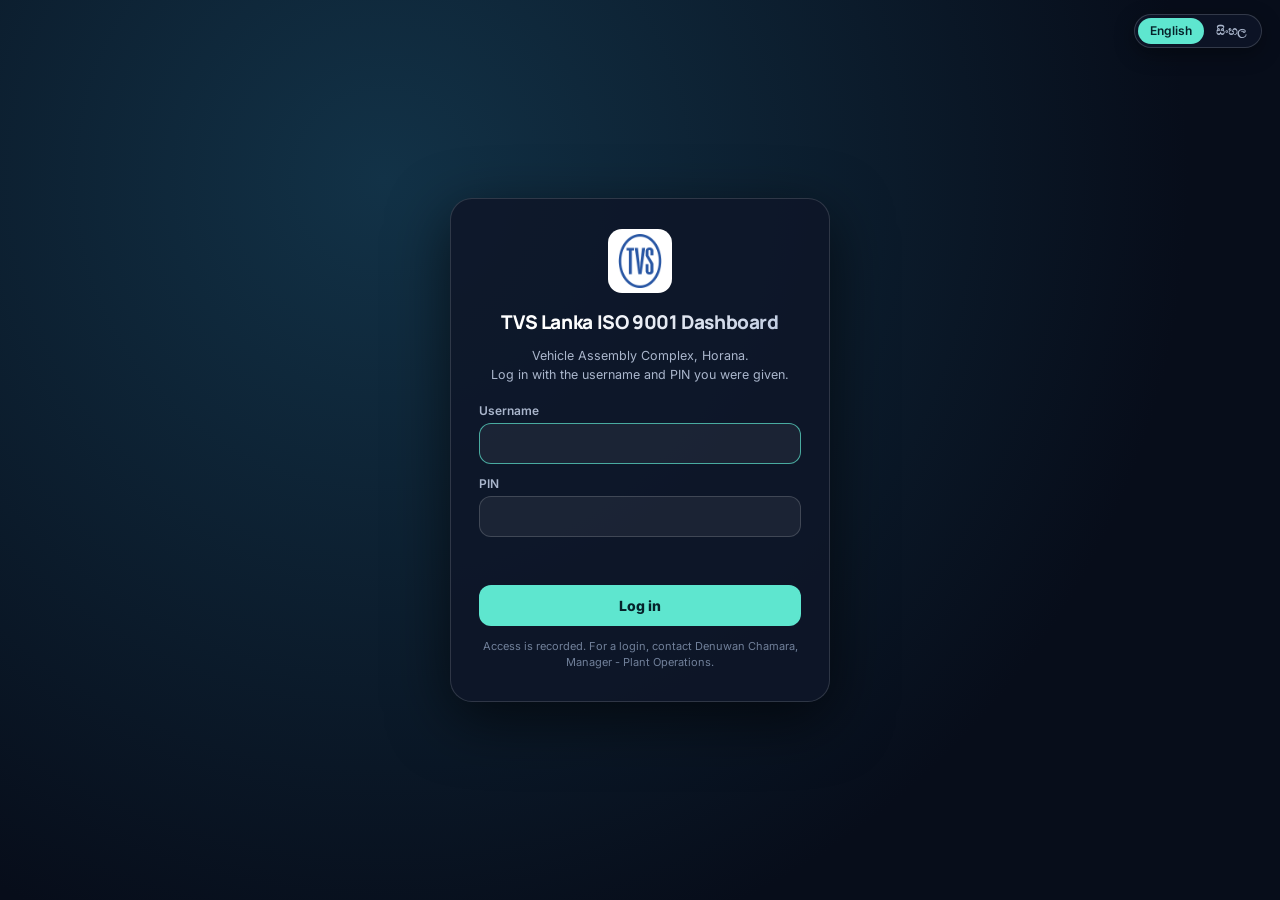
<file: index.html>
<!DOCTYPE html>
<html lang="en">
<head>
<meta charset="UTF-8">
<meta name="viewport" content="width=device-width, initial-scale=1.0">
<title>ISO 9001:2015 Dashboard — TVS Lanka ISO Dashboard</title>
<style>
@import url('https://fonts.googleapis.com/css2?family=Inter:wght@400;500;600;700;800&family=Manrope:wght@500;600;700;800&display=swap');

:root {
  --bg-0: #030509;
  --bg-1: #06090f;

  --glass-fill-1: rgba(255,255,255,0.09);
  --glass-fill-2: rgba(255,255,255,0.03);
  --glass-border: rgba(255,255,255,0.14);
  --glass-border-hi: rgba(255,255,255,0.42);
  --glass-shadow: 0 20px 60px -12px rgba(0,0,0,0.55), 0 2px 8px rgba(0,0,0,0.3);

  --teal: #5ee6cf;
  --blue: #6fa3ff;
  --violet: #b28dff;
  --amber: #ffc267;
  --red: #ff7a7a;

  --text-hi: #f5f8fd;
  --text-mid: #aab6cc;
  --text-low: #6f7c96;

  --r-xl: 28px;
  --r-lg: 20px;
  --r-md: 14px;
  --r-sm: 10px;
}

* { box-sizing: border-box; }
::selection { background: rgba(94,230,207,0.28); color: #fff; }

html { -webkit-font-smoothing: antialiased; }

html, body {
  margin: 0;
  padding: 0;
  background: var(--bg-0);
  color: var(--text-hi);
  font-family: 'Inter', -apple-system, BlinkMacSystemFont, "SF Pro Display", "Segoe UI", sans-serif;
  scroll-behavior: smooth;
  min-height: 100vh;
}

h1, h2, .brand .title, .kpi .num {
  font-family: 'Manrope', -apple-system, BlinkMacSystemFont, sans-serif;
}

a { color: inherit; text-decoration: none; }
button { font-family: inherit; }

/* ============ Ambient background: animated light mesh ============ */
.bg-mesh {
  position: fixed;
  inset: 0;
  z-index: 0;
  overflow: hidden;
  background: var(--bg-0);
}
.bg-mesh::before {
  content: "";
  position: absolute;
  inset: -10%;
  background:
    radial-gradient(38% 30% at 15% 8%, rgba(94,230,207,0.20), transparent 60%),
    radial-gradient(42% 34% at 88% 2%, rgba(111,163,255,0.20), transparent 60%),
    radial-gradient(40% 36% at 78% 88%, rgba(178,141,255,0.14), transparent 60%),
    radial-gradient(30% 26% at 8% 90%, rgba(255,194,103,0.10), transparent 60%);
  filter: blur(10px);
  animation: drift 34s ease-in-out infinite alternate;
}
.bg-mesh::after {
  content: "";
  position: absolute;
  inset: 0;
  background-image: radial-gradient(rgba(255,255,255,0.035) 1px, transparent 1px);
  background-size: 3px 3px;
  opacity: 0.5;
  mix-blend-mode: overlay;
}
@keyframes drift {
  0%   { transform: translate(0,0) scale(1); }
  50%  { transform: translate(-2%, 2%) scale(1.04); }
  100% { transform: translate(2%, -1%) scale(1.02); }
}
@media (prefers-reduced-motion: reduce) {
  .bg-mesh::before { animation: none; }
}

/* ============ Layout ============ */
.layout {
  position: relative;
  z-index: 1;
  display: grid;
  grid-template-columns: 280px 1fr;
  gap: 22px;
  min-height: 100vh;
  padding: 22px;
  align-items: start;
}

/* ============ Glass primitive ============ */
.glass {
  position: relative;
  background: linear-gradient(160deg, var(--glass-fill-1), var(--glass-fill-2));
  backdrop-filter: blur(28px) saturate(170%);
  -webkit-backdrop-filter: blur(28px) saturate(170%);
  border: 1px solid var(--glass-border);
  border-radius: var(--r-lg);
  box-shadow: var(--glass-shadow), inset 0 1px 0 rgba(255,255,255,0.14), inset 0 -1px 12px rgba(0,0,0,0.18);
}
.glass::before {
  content: "";
  position: absolute;
  top: 0; left: 12%; right: 12%;
  height: 1px;
  background: linear-gradient(90deg, transparent, var(--glass-border-hi), transparent);
  border-radius: 100%;
}

/* ============ Sidebar ============ */
.sidebar {
  position: sticky;
  top: 22px;
  height: calc(100vh - 44px);
  padding: 26px 18px;
  display: flex;
  flex-direction: column;
  overflow-y: auto;
}
.sidebar::-webkit-scrollbar { width: 0; }

.brand {
  display: flex;
  flex-direction: column;
  gap: 6px;
  margin-bottom: 26px;
  padding: 0 8px 20px;
  border-bottom: 1px solid rgba(255,255,255,0.08);
}
.brand .logo {
  width: 56px; height: 56px;
  border-radius: 12px;
  background: #fff;
  padding: 4px;
  object-fit: contain;
  margin-bottom: 6px;
  box-shadow: 0 2px 10px rgba(0,0,0,0.25);
}
.brand .mark {
  display: inline-flex;
  align-items: center;
  gap: 6px;
  font-size: 10.5px;
  letter-spacing: 0.16em;
  color: var(--teal);
  font-weight: 700;
  text-transform: uppercase;
}
.brand .mark::before {
  content: "";
  width: 6px; height: 6px;
  border-radius: 50%;
  background: var(--teal);
  box-shadow: 0 0 10px 2px rgba(94,230,207,0.7);
}
.brand .title {
  font-size: 17.5px;
  font-weight: 800;
  color: var(--text-hi);
  line-height: 1.32;
  letter-spacing: -0.01em;
}
.brand .sub {
  font-size: 11.5px;
  color: var(--text-low);
  font-weight: 500;
}

.nav-group { margin-bottom: 22px; }
.nav-label {
  font-size: 10px;
  letter-spacing: 0.14em;
  text-transform: uppercase;
  color: var(--text-low);
  margin: 0 0 10px 12px;
  font-weight: 700;
}

.nav-link {
  position: relative;
  display: flex;
  align-items: center;
  gap: 11px;
  padding: 10px 12px;
  border-radius: var(--r-md);
  font-size: 13.5px;
  font-weight: 500;
  color: var(--text-mid);
  margin-bottom: 3px;
  transition: background 0.2s ease, color 0.2s ease, transform 0.15s ease;
}
.nav-link:hover { background: rgba(255,255,255,0.06); color: var(--text-hi); transform: translateX(2px); }
.nav-link.active {
  background: linear-gradient(135deg, rgba(94,230,207,0.20), rgba(111,163,255,0.08));
  color: #fff;
  border: 1px solid rgba(94,230,207,0.25);
  box-shadow: 0 4px 18px -4px rgba(94,230,207,0.25), inset 0 1px 0 rgba(255,255,255,0.15);
}
.nav-link .ic { width: 18px; text-align: center; font-size: 14px; }

.sidebar-footer { margin-top: auto; padding-top: 16px; }

/* ============ Main ============ */
.main { min-width: 0; }

.topbar {
  padding: 16px 26px;
  margin-bottom: 24px;
  display: flex;
  align-items: center;
  justify-content: space-between;
}
.topbar .crumb { font-size: 12.5px; color: var(--text-low); font-weight: 500; }
.topbar .crumb b { color: var(--text-mid); font-weight: 600; }
.topbar .pill {
  display: flex;
  align-items: center;
  gap: 8px;
  font-size: 11.5px;
  font-weight: 700;
  color: var(--teal);
  padding: 6px 14px;
  border-radius: 100px;
  background: rgba(94,230,207,0.10);
  border: 1px solid rgba(94,230,207,0.25);
}
.pill-dot { width: 6px; height: 6px; border-radius: 50%; background: var(--teal); box-shadow: 0 0 8px 1px rgba(94,230,207,0.8); }

.content-pad { padding: 4px 26px 60px; }

.page-header { margin-bottom: 34px; }
.eyebrow {
  font-size: 11px;
  letter-spacing: 0.16em;
  text-transform: uppercase;
  color: var(--teal);
  font-weight: 700;
  margin-bottom: 12px;
}
h1 {
  font-size: 36px;
  font-weight: 800;
  margin: 0 0 10px;
  letter-spacing: -0.02em;
  background: linear-gradient(135deg, #ffffff 30%, #b9c6de 100%);
  -webkit-background-clip: text;
  background-clip: text;
  -webkit-text-fill-color: transparent;
}
.page-desc { color: var(--text-mid); font-size: 14.5px; max-width: 700px; line-height: 1.65; }

/* ============ Grid & Panel ============ */
.grid { display: grid; gap: 18px; }
.grid-2 { grid-template-columns: repeat(2, 1fr); }
.grid-3 { grid-template-columns: repeat(3, 1fr); }
.grid-4 { grid-template-columns: repeat(4, 1fr); }

@media (max-width: 1050px) {
  .grid-2, .grid-3, .grid-4 { grid-template-columns: 1fr; }
  .layout { grid-template-columns: 1fr; }
  .sidebar { position: relative; height: auto; top: 0; }
}

.panel { padding: 24px 26px; }

/* ============ KPI cards ============ */
.kpi {
  padding: 22px 24px;
  position: relative;
  overflow: hidden;
}
.kpi::after {
  content: "";
  position: absolute;
  width: 120px; height: 120px;
  border-radius: 50%;
  top: -50px; right: -50px;
  background: radial-gradient(circle, var(--kpi-glow, rgba(94,230,207,0.25)), transparent 70%);
  filter: blur(6px);
}
.kpi .num { font-size: 32px; font-weight: 800; letter-spacing: -0.02em; position: relative; z-index: 1; }
.kpi .label { font-size: 12.5px; color: var(--text-mid); margin-top: 6px; font-weight: 500; position: relative; z-index: 1; min-height: 2.9em; line-height: 1.45; }
.kpi.ok { --kpi-glow: rgba(94,230,207,0.3); } .kpi.ok .num { color: var(--teal); }
.kpi.warn { --kpi-glow: rgba(255,194,103,0.3); } .kpi.warn .num { color: var(--amber); }
.kpi.bad { --kpi-glow: rgba(255,122,122,0.3); } .kpi.bad .num { color: var(--red); }

/* ============ Section title ============ */
.section-title {
  font-size: 15.5px;
  font-weight: 700;
  margin: 42px 0 15px;
  display: flex;
  align-items: center;
  gap: 10px;
  color: var(--text-hi);
  letter-spacing: -0.005em;
}
.section-title .count {
  font-size: 10.5px;
  font-weight: 700;
  padding: 3px 10px;
  border-radius: 100px;
  background: rgba(255,255,255,0.06);
  border: 1px solid rgba(255,255,255,0.1);
  color: var(--text-mid);
}

/* ============ Document rows ============ */
.doc-list { display: flex; flex-direction: column; gap: 9px; }
.doc-row {
  display: flex;
  align-items: center;
  justify-content: space-between;
  gap: 14px;
  padding: 14px 17px;
  border-radius: var(--r-md);
  background: rgba(255,255,255,0.035);
  border: 1px solid rgba(255,255,255,0.08);
  transition: background 0.18s ease, border-color 0.18s ease, transform 0.15s ease;
}
.doc-row:hover {
  background: rgba(255,255,255,0.075);
  border-color: rgba(255,255,255,0.18);
  transform: translateX(3px);
}
.doc-row .name { font-size: 13.5px; color: var(--text-hi); font-weight: 600; }
.doc-row .meta { font-size: 11.5px; color: var(--text-low); margin-top: 3px; }
.doc-row .arrow {
  color: var(--teal);
  font-size: 14px;
  flex-shrink: 0;
  width: 26px; height: 26px;
  display: flex; align-items: center; justify-content: center;
  border-radius: 50%;
  background: rgba(94,230,207,0.12);
  transition: transform 0.18s ease;
}
.doc-row:hover .arrow { transform: rotate(45deg) scale(1.1); }

.tag {
  font-size: 9.5px;
  font-weight: 800;
  letter-spacing: 0.05em;
  padding: 4px 9px;
  border-radius: 7px;
  text-transform: uppercase;
  flex-shrink: 0;
  border: 1px solid transparent;
}
.tag.current { background: rgba(94,230,207,0.14); color: var(--teal); border-color: rgba(94,230,207,0.3); }
.tag.superseded { background: rgba(170,182,204,0.10); color: var(--text-low); border-color: rgba(170,182,204,0.18); }
.tag.expired { background: rgba(255,122,122,0.16); color: var(--red); border-color: rgba(255,122,122,0.35); }
.tag.pending { background: rgba(255,194,103,0.14); color: var(--amber); border-color: rgba(255,194,103,0.3); }
.tag.folder { background: rgba(111,163,255,0.14); color: var(--blue); border-color: rgba(111,163,255,0.3); }

/* ============ Category card ============ */
.cat-card {
  padding: 22px 22px 18px;
}
.cat-card .cat-head {
  display: flex;
  align-items: center;
  justify-content: space-between;
  margin-bottom: 16px;
}
.cat-card .cat-title { font-size: 14.5px; font-weight: 700; display: flex; align-items: center; gap: 9px; }

/* ============ Alerts ============ */
.alert {
  display: flex;
  gap: 14px;
  align-items: flex-start;
  padding: 16px 20px;
  border-radius: var(--r-md);
  margin-bottom: 14px;
  backdrop-filter: blur(20px);
}
.alert.bad { background: linear-gradient(135deg, rgba(255,122,122,0.12), rgba(255,122,122,0.02)); border: 1px solid rgba(255,122,122,0.3); box-shadow: inset 0 1px 0 rgba(255,255,255,0.08); }
.alert.warn { background: linear-gradient(135deg, rgba(255,194,103,0.12), rgba(255,194,103,0.02)); border: 1px solid rgba(255,194,103,0.3); box-shadow: inset 0 1px 0 rgba(255,255,255,0.08); }
.alert .a-title { font-weight: 700; font-size: 13.5px; margin-bottom: 4px; color: var(--text-hi); }
.alert .a-body { font-size: 12.5px; color: var(--text-mid); line-height: 1.55; }

/* ============ Table ============ */
table { width: 100%; border-collapse: collapse; font-size: 13px; }
th {
  text-align: left;
  font-size: 10px;
  letter-spacing: 0.09em;
  text-transform: uppercase;
  color: var(--text-low);
  padding: 11px 14px;
  border-bottom: 1px solid rgba(255,255,255,0.1);
  font-weight: 700;
}
td { padding: 13px 14px; border-bottom: 1px solid rgba(255,255,255,0.05); color: var(--text-mid); vertical-align: top; }
tr:last-child td { border-bottom: none; }
tr:hover td { background: rgba(255,255,255,0.02); }
td.strong { color: var(--text-hi); font-weight: 600; }

.badge {
  display: inline-block;
  font-size: 9.5px;
  font-weight: 800;
  padding: 3px 9px;
  border-radius: 100px;
  text-transform: uppercase;
  letter-spacing: 0.02em;
  border: 1px solid transparent;
}
.badge.critical { background: rgba(255,122,122,0.16); color: var(--red); border-color: rgba(255,122,122,0.35); }
.badge.high { background: rgba(255,194,103,0.16); color: var(--amber); border-color: rgba(255,194,103,0.35); }
.badge.medium { background: rgba(111,163,255,0.16); color: var(--blue); border-color: rgba(111,163,255,0.35); }
.badge.chronic { background: rgba(255,122,122,0.22); color: #ffc9c9; border: 1px solid rgba(255,122,122,0.5); }

/* ============ Footer ============ */
.footer-note {
  margin-top: 56px;
  padding: 20px 26px 0;
  border-top: 1px solid rgba(255,255,255,0.08);
  font-size: 11.5px;
  color: var(--text-low);
  line-height: 1.7;
}

/* ============ Quicklinks ============ */
.quicklink-grid { display: grid; grid-template-columns: repeat(4, 1fr); gap: 16px; margin-top: 6px; }
@media (max-width: 950px) { .quicklink-grid { grid-template-columns: repeat(2, 1fr); } }

.quicklink {
  padding: 20px 20px;
  transition: transform 0.2s cubic-bezier(.2,.8,.2,1), border-color 0.2s ease, box-shadow 0.2s ease;
}
.quicklink:hover {
  transform: translateY(-4px);
  border-color: rgba(94,230,207,0.4);
  box-shadow: var(--glass-shadow), 0 0 0 1px rgba(94,230,207,0.15), inset 0 1px 0 rgba(255,255,255,0.18);
}
.quicklink .qi {
  font-size: 20px;
  margin-bottom: 12px;
  width: 40px; height: 40px;
  display: flex; align-items: center; justify-content: center;
  border-radius: 12px;
  background: linear-gradient(135deg, rgba(94,230,207,0.18), rgba(111,163,255,0.10));
  border: 1px solid rgba(255,255,255,0.1);
}
.quicklink .qt { font-size: 13.5px; font-weight: 700; margin-bottom: 5px; color: var(--text-hi); }
.quicklink .qd { font-size: 11.5px; color: var(--text-low); line-height: 1.5; }

</style>
<script src="gate.js"></script>
<script src="i18n.js"></script>
</head>
<body>
<div class="bg-mesh"></div>
<div class="layout">
<aside class="sidebar glass">
  <div class="brand">
    <img class="logo" src="tvs-logo.jpg" alt="TVS Lanka logo" width="56" height="56"/>
    <div class="mark">TVS Lanka · ISO 9001:2015</div>
    <div class="title">Vehicle Assembly Complex<br/>Poruwadanda, Horana</div>
    <div class="sub">Surveillance 2 — 21 Dec 2026</div>
  </div>
  <div class="nav-group">
    <div class="nav-label">Dashboard</div>
    <a class="nav-link active" href="index.html"><span class="ic">🏠</span>Overview</a>
<a class="nav-link" href="statutory-certificates.html"><span class="ic">📜</span>Statutory Certificates</a>
<a class="nav-link" href="factory-engineer-certifications.html"><span class="ic">⚙️</span>Factory Engineer Certs</a>
<a class="nav-link" href="ncr-register.html"><span class="ic">🚩</span>NCR Register</a>
<a class="nav-link" href="mrm.html"><span class="ic">🗂️</span>MRM Records</a>
<a class="nav-link" href="calibration.html"><span class="ic">📏</span>Calibration</a>
<a class="nav-link" href="clauses.html"><span class="ic">📘</span>Clause 4-9 QMS</a>
<a class="nav-link" href="audit-history.html"><span class="ic">🏛️</span>Audit History</a>
<a class="nav-link" href="department-objectives.html"><span class="ic">🎯</span>Department Objectives</a>

  </div>
  <div class="sidebar-footer">
    <div class="nav-group" style="margin-bottom:0;">
      <div class="nav-label">Live Source</div>
      <a class="nav-link" href="https://drive.google.com/drive/folders/1fI8lnC75AIHqGL_A47RscJQQVcNP-9Ax" target="_blank"><span class="ic">🔗</span>ISO Dashboard Drive</a>
    </div>
  </div>
</aside>
<main class="main">
  <div class="topbar glass">
    <div class="crumb">ISO 9001:2015 Dashboard&nbsp;/&nbsp;<b>Overview</b></div>
    <div class="pill"><span class="pill-dot"></span>Live &middot; Synced to Drive</div>
  </div>
  <div class="content-pad">
    <div class="page-header">
      <div class="eyebrow">TVS Lanka · Vehicle Assembly Complex</div>
      <h1>ISO 9001:2015 Dashboard</h1>
      <div class="page-desc">Live status for TVS Lanka's Quality Management System — certificates, NCRs, MRM tracking, and calibration, all linked directly to source documents in Google Drive.</div>
    </div>

  <div class="alert warn">
    <div>
      <div class="a-title">🎯 Surveillance 2 — 21 December 2026: focus on Procurement, Stores, Logistics and Sales</div>
      <div class="a-body">Surveillance 1 (13-Oct-2025) audited System Management, Production, Quality &amp; Transit, HR and Maintenance.
      The processes <b>not</b> audited last time are the most likely to be sampled now: <b>Procurement / supplier evaluation, Stores,
      Logistics / delivery and Sales / customer satisfaction</b> (Finance possible). Prepare these first. MRM, internal audit and NCRs are checked at every audit.
      Final audit plan to be confirmed by Bureau Veritas.</div>
    </div>
  </div>
  <div class="alert warn">
    <div>
      <div class="a-title">🗂️ 2026 MRM with Halcyon held 13-Oct-2026 — minutes to be uploaded</div>
      <div class="a-body">The yearly ISO management review with our ISO consultants Halcyon was held on 13-Oct-2026. Upload its agenda and minutes before Surveillance 2.</div>
    </div>
  </div>
  <div class="alert warn">
    <div>
      <div class="a-title">📏 Calibration Completed — Records Pending</div>
      <div class="a-body">ICSC (QT2026-0494) calibration done on site. Calibration records to be issued upon payment. 2 pressure gauges at the fire pump house still to be calibrated (raised by Hirushan).</div>
    </div>
  </div>

  <div class="grid grid-4" style="margin-top:26px;">
    <div class="kpi glass warn"><div class="num" id="days-to-audit">—</div><div class="label">Days to Surveillance 2 (21 Dec 2026)</div></div>
    <div class="kpi glass warn"><div class="num">13 Oct</div><div class="label">Last ISO MRM with Halcyon (2026) — minutes to upload</div></div>
    <div class="kpi glass ok"><div class="num">6 / 6</div><div class="label">NCRs Closed (incl. IB Joint Audit)</div></div>
    <div class="kpi glass ok"><div class="num">0</div><div class="label">Expired Statutory Certs</div></div>
  </div>

  <div class="section-title">Pending Works <span class="count">Before Surveillance 2</span></div>
  <div class="panel glass">
    <table>
      <tr><th>Item</th><th>Area</th><th>Status</th></tr>
      <tr><td class="strong">Upload the 13-Oct-2026 MRM agenda + minutes (Halcyon)</td><td>Clause 9.3</td><td><span class="badge high">Minutes to upload</span></td></tr>
      <tr><td class="strong">Calibrate 2 pressure gauges at fire pump house</td><td>Clause 7.1.5</td><td><span class="badge high">Open — Hirushan</span></td></tr>
      <tr><td class="strong">Collect ICSC calibration records (on payment)</td><td>Clause 7.1.5</td><td><span class="badge high">Awaiting payment</span></td></tr>
      <tr><td class="strong"><a href="department-objectives.html" style="color:var(--teal);">Department objectives 2026–27 — approve draft (AI tools linked)</a></td><td>Clause 6.2</td><td><span class="badge high">Draft ready</span></td></tr>
    </table>
  </div>

  <div class="section-title">Surveillance 2 Focus Areas <span class="count">Not audited at SA1 — prepare first</span></div>
  <div class="panel glass">
    <table>
      <tr><th>Process</th><th>Owner</th><th>Evidence on the dashboard</th><th>Status</th></tr>
      <tr><td class="strong">Procurement / Supplier evaluation (8.4)</td><td>Shantha / Procurement</td><td><a href="clauses.html" style="color:var(--teal);">2026 evaluations — 18 suppliers</a></td><td><span class="badge high">On file — 5 fixes</span></td></tr>
      <tr><td class="strong">Stores — preservation, FIFO, stock (8.5.4)</td><td>Stores</td><td><a href="ncr-register.html" style="color:var(--teal);">NCR 01 bird contamination (closed)</a></td><td><span class="badge high">Prepare records</span></td></tr>
      <tr><td class="strong">Logistics / Delivery inspection (8.5.4, 8.6)</td><td>Logistics</td><td><a href="ncr-register.html" style="color:var(--teal);">NCR 02 delivery job card (closed)</a></td><td><span class="badge high">Prepare records</span></td></tr>
      <tr><td class="strong">Sales / Customer satisfaction (9.1.2)</td><td>Sales</td><td>Customer feedback surveys folder (Clause 9)</td><td><span class="badge high">2026 results needed</span></td></tr>
      <tr><td class="strong">Finance</td><td>Finance</td><td>—</td><td><span class="badge medium">Possible</span></td></tr>
    </table>
  </div>

  <div class="section-title">Highlight — IB Joint Audit 2026 <span class="count">TVSM India · Internal + IB Auditors</span></div>
  <div class="panel glass">
    <div style="font-size:13px;color:var(--text-mid);line-height:1.7;">
      A joint internal audit with TVS Motor Company's International Business (IB) team (auditors: L Giri, B Muthuraj,
      Kishor S) reviewed the Assembly Unit and raised 4 findings — all closed with engineering-approved corrective
      actions, before/after evidence, and documented root cause analysis. Two were statutory (Factories Ordinance
      No. 45 of 1942) and have been fully remediated. See the <a href="ncr-register.html" style="color:var(--teal);">NCR Register</a> for full closure documents.
    </div>
  </div>

  <div class="section-title">Quick Access <span class="count">9 sections</span></div>
  <div class="quicklink-grid">
    <a class="quicklink glass" href="statutory-certificates.html">
      <div class="qi">📜</div>
      <div class="qt">Statutory Certificates</div>
      <div class="qd">Factory registration, environmental, fire & emergency, training — all current + superseded copies.</div>
    </a>
    <a class="quicklink glass" href="factory-engineer-certifications.html">
      <div class="qi">⚙️</div>
      <div class="qt">Factory Engineer Certs</div>
      <div class="qd">33 equipment examination reports from Mr. Asoka Peiris — forklifts, hoists, pressure vessels, machines.</div>
    </a>
    <a class="quicklink glass" href="ncr-register.html">
      <div class="qi">🚩</div>
      <div class="qt">NCR Register</div>
      <div class="qd">6 NCRs closed — bird contamination, delivery inspection, plus 4 from the IB Joint Audit.</div>
    </a>
    <a class="quicklink glass" href="mrm.html">
      <div class="qi">🗂️</div>
      <div class="qt">MRM Records</div>
      <div class="qd">The yearly ISO management review with Halcyon — agenda and minutes for 2024, 2025 and 2026.</div>
    </a>
    <a class="quicklink glass" href="calibration.html">
      <div class="qi">📏</div>
      <div class="qt">Calibration</div>
      <div class="qd">Calibration reports — 2026 cycle completed by ICSC, records pending.</div>
    </a>
    <a class="quicklink glass" href="clauses.html">
      <div class="qi">📘</div>
      <div class="qt">Clause 4–9 QMS</div>
      <div class="qd">The core ISO 9001:2015 structure — context, leadership, planning, support, operations, evaluation.</div>
    </a>
    <a class="quicklink glass" href="department-objectives.html">
      <div class="qi">🎯</div>
      <div class="qt">Department Objectives</div>
      <div class="qd">7 quality objectives (TVS/QMS/OMT/01) and the AI tools each department uses.</div>
    </a>
    <a class="quicklink glass" href="audit-history.html">
      <div class="qi">🏛️</div>
      <div class="qt">Audit History</div>
      <div class="qd">Stage 2 (Nov 2024) and Surveillance 1 (Oct 2025) — reports, audit plans, minor NCs, MSI closure.</div>
    </a>
    <a class="quicklink glass" href="https://drive.google.com/drive/folders/1fI8lnC75AIHqGL_A47RscJQQVcNP-9Ax" target="_blank">
      <div class="qi">🔗</div>
      <div class="qt">Full Drive Folder</div>
      <div class="qd">Browse the complete ISO Dashboard folder structure directly in Google Drive.</div>
    </a>
  </div>

  <div class="section-title">Certification Status <span class="count">Bureau Veritas · CBO/9418</span></div>
  <div class="panel glass">
    <table>
      <tr><th>Item</th><th>Detail</th></tr>
      <tr><td class="strong">Standard</td><td>ISO 9001:2015</td></tr>
      <tr><td class="strong">Scope</td><td>Assembling of Motorcycles</td></tr>
      <tr><td class="strong">Exclusions</td><td>Clause 8.3 (Design & Development) and Clause 8.5.1(f) (Post-Delivery Activities)</td></tr>
      <tr><td class="strong">Certification Body</td><td>Bureau Veritas — Contract CBO/9418</td></tr>
      <tr><td class="strong">Last Audit</td><td>Surveillance 1 — 13 October 2025, on site (see Audit History)</td></tr>
      <tr><td class="strong">Next Milestone</td><td>Surveillance 2 — 21 December 2026</td></tr>
    </table>
  </div>

    <div class="footer-note">
      Live-linked to Google Drive · Links open the source document directly in Drive (permission-controlled, not public).<br/>
      Dashboard maintained by Denuwan Chamara, Manager – Plant Operations &amp; ISO 9001:2015 Management Representative.
    </div>
  </div>
</main>
</div>
<script>
(function(){
  var el=document.getElementById('days-to-audit'); if(!el) return;
  var audit=new Date('2026-12-21T00:00:00+05:30');
  var now=new Date();
  var days=Math.ceil((audit-now)/86400000);
  el.textContent = days>0 ? days : (days===0 ? 'Today' : 'Done');
})();
</script>
<!-- ISO assistant (chat panel). Same block on every page. Answers come from the Apps Script web app below (free Gemini). -->
<style>
.iso-ai-btn{position:fixed;right:22px;bottom:22px;z-index:60;display:flex;align-items:center;gap:8px;padding:12px 18px;border-radius:999px;border:1px solid rgba(94,230,207,.45);background:linear-gradient(135deg,rgba(94,230,207,.22),rgba(111,163,255,.18));color:var(--text-hi,#fff);font:600 13.5px/1 Inter,system-ui,sans-serif;cursor:pointer;backdrop-filter:blur(14px);-webkit-backdrop-filter:blur(14px);box-shadow:0 8px 28px rgba(0,0,0,.45)}
.iso-ai-btn:hover{border-color:rgba(94,230,207,.8)}
.iso-ai-panel{position:fixed;right:22px;bottom:80px;z-index:61;width:min(420px,calc(100vw - 28px));height:min(600px,calc(100vh - 110px));display:none;flex-direction:column;border-radius:20px;border:1px solid rgba(255,255,255,.14);background:rgba(14,22,40,.92);backdrop-filter:blur(22px);-webkit-backdrop-filter:blur(22px);box-shadow:0 18px 60px rgba(0,0,0,.6);overflow:hidden;font-family:Inter,system-ui,sans-serif}
.iso-ai-panel.open{display:flex}
.iso-ai-head{display:flex;align-items:center;justify-content:space-between;padding:14px 16px;border-bottom:1px solid rgba(255,255,255,.08)}
.iso-ai-head b{font-size:14px;color:var(--text-hi,#fff)}
.iso-ai-head span{display:block;font-size:11.5px;color:var(--text-mid,#aab6cc);margin-top:2px}
.iso-ai-head button{background:none;border:0;color:var(--text-mid,#aab6cc);font-size:12px;cursor:pointer;padding:4px 6px}
.iso-ai-log{flex:1;overflow-y:auto;padding:14px 14px 6px;display:flex;flex-direction:column;gap:10px}
.iso-ai-msg{max-width:88%;padding:10px 13px;border-radius:14px;font-size:13px;line-height:1.55;color:var(--text-hi,#fff);word-wrap:break-word}
.iso-ai-msg.me{align-self:flex-end;background:rgba(94,230,207,.16);border:1px solid rgba(94,230,207,.3)}
.iso-ai-msg.bot{align-self:flex-start;background:rgba(255,255,255,.05);border:1px solid rgba(255,255,255,.09)}
.iso-ai-msg.err{border-color:rgba(255,194,103,.4);color:#ffd9a0}
.iso-ai-msg a{color:var(--teal,#5ee6cf)}
.iso-ai-msg ul{margin:4px 0;padding-left:18px}
.iso-ai-chips{display:flex;flex-wrap:wrap;gap:6px;padding:0 14px 10px}
.iso-ai-chips button{font-size:11.5px;padding:6px 10px;border-radius:999px;border:1px solid rgba(255,255,255,.14);background:rgba(255,255,255,.04);color:var(--text-mid,#aab6cc);cursor:pointer}
.iso-ai-chips button:hover{color:var(--text-hi,#fff);border-color:rgba(94,230,207,.5)}
.iso-ai-form{display:flex;gap:8px;padding:12px;border-top:1px solid rgba(255,255,255,.08)}
.iso-ai-form textarea{flex:1;resize:none;height:42px;max-height:120px;padding:11px 12px;border-radius:12px;border:1px solid rgba(255,255,255,.14);background:rgba(255,255,255,.05);color:var(--text-hi,#fff);font:13px/1.4 Inter,system-ui,sans-serif;outline:none}
.iso-ai-form textarea:focus{border-color:rgba(94,230,207,.6)}
.iso-ai-form button{padding:0 16px;border-radius:12px;border:0;background:var(--teal,#5ee6cf);color:#06222a;font-weight:700;cursor:pointer}
.iso-ai-form button:disabled{opacity:.5;cursor:default}
.iso-ai-dots::after{content:'…';animation:isoDots 1.2s steps(4) infinite}
@keyframes isoDots{0%{content:''}25%{content:'.'}50%{content:'..'}75%{content:'...'}}
@media print{.iso-ai-btn,.iso-ai-panel{display:none!important}}
</style>
<button class="iso-ai-btn" id="isoAiBtn" type="button" aria-controls="isoAiPanel">✨ Ask ISO assistant</button>
<div class="iso-ai-panel" id="isoAiPanel" role="dialog" aria-label="ISO assistant">
  <div class="iso-ai-head"><div><b>ISO Assistant</b><span>Finds ISO records and status on this dashboard and in the ISO Drive folder</span></div><div><button type="button" id="isoAiClear" title="Start a new chat">New chat</button><button type="button" id="isoAiClose" title="Close">✕</button></div></div>
  <div class="iso-ai-log" id="isoAiLog"></div>
  <div class="iso-ai-chips" id="isoAiChips"></div>
  <form class="iso-ai-form" id="isoAiForm"><textarea id="isoAiInput" placeholder="Ask about certificates, NCRs, MRM, audits…" maxlength="600"></textarea><button type="submit" id="isoAiSend">Ask</button></form>
</div>
<script>
(function(){
  var API = 'https://script.google.com/macros/s/AKfycbxqYe1v3W4KRSIdolJx6gSwl8X5efK9eaK_THWYL55H6sTrdy7Cd-HVAk3pGG1rTebzKg/exec';
  var KEY = 'isoAiChat';
  var CHIPS = ['What should we prepare for Surveillance 2?', 'Show the 2026 supplier evaluations', 'Which statutory certificates expire next?', 'Status of the NCRs', 'Where are the calibration records?'];
  var btn = document.getElementById('isoAiBtn'), panel = document.getElementById('isoAiPanel'), log = document.getElementById('isoAiLog');
  var form = document.getElementById('isoAiForm'), input = document.getElementById('isoAiInput'), send = document.getElementById('isoAiSend');
  var chips = document.getElementById('isoAiChips');
  var hist = [];
  try { hist = JSON.parse(sessionStorage.getItem(KEY) || '[]'); } catch (e) { hist = []; }

  function esc(s){ return String(s).replace(/&/g,'&amp;').replace(/</g,'&lt;').replace(/>/g,'&gt;').replace(/"/g,'&quot;'); }
  function md(s){
    var h = esc(s);
    h = h.replace(/\[([^\]]+)\]\((https:\/\/[^\s)]+)\)/g, function(m,t,u){ return '<a href="'+u+'" target="_blank" rel="noopener">'+t+'</a>'; });
    h = h.replace(/(^|[\s(])(https:\/\/[^\s<)]+)/g, function(m,pre,u){ return pre+'<a href="'+u+'" target="_blank" rel="noopener">'+u+'</a>'; });
    h = h.replace(/\*\*([^*]+)\*\*/g,'<b>$1</b>');
    var lines = h.split('\n'), out = [], inList = false;
    lines.forEach(function(l){
      var m = l.match(/^\s*(?:[-*•]|\d+\.)\s+(.*)$/);
      if (m) { if (!inList) { out.push('<ul>'); inList = true; } out.push('<li>'+m[1]+'</li>'); }
      else { if (inList) { out.push('</ul>'); inList = false; } out.push(l); }
    });
    if (inList) out.push('</ul>');
    return out.join('<br>').replace(/<br><ul>/g,'<ul>').replace(/<\/ul><br>/g,'</ul>').replace(/<\/li><br>/g,'</li>');
  }
  function add(role, text, cls){
    var d = document.createElement('div');
    d.className = 'iso-ai-msg ' + (role === 'user' ? 'me' : 'bot') + (cls ? ' ' + cls : '');
    if (role === 'user') d.textContent = text; else d.innerHTML = md(text);
    log.appendChild(d); log.scrollTop = log.scrollHeight; return d;
  }
  function render(){
    log.innerHTML = '';
    add('model', 'Hello! Ask me where an ISO record is, or the status of certificates, NCRs, MRM, calibration, supplier evaluation or audits. I answer from this dashboard and the ISO DASHBOARD Drive folder.');
    hist.forEach(function(h){ add(h.role, h.text); });
    chips.style.display = hist.length ? 'none' : 'flex';
  }
  chips.innerHTML = CHIPS.map(function(c){ return '<button type="button">'+esc(c)+'</button>'; }).join('');
  chips.addEventListener('click', function(e){ if (e.target.tagName === 'BUTTON') { input.value = e.target.textContent; ask(); } });

  function ask(){
    var q = input.value.trim(); if (!q || send.disabled) return;
    input.value = ''; chips.style.display = 'none';
    add('user', q);
    var wait = add('model', '<span class="iso-ai-dots">Looking it up</span>'); wait.innerHTML = '<span class="iso-ai-dots">Looking it up</span>';
    send.disabled = true;
    fetch(API, { method: 'POST', headers: { 'Content-Type': 'text/plain;charset=utf-8' }, body: JSON.stringify({ q: q, history: hist.slice(-6), token: window.isoGate ? isoGate.token() : "", lang: window.isoLang ? isoLang() : "en" }) })
      .then(function(r){ return r.text(); }).then(function(t){ try { return JSON.parse(t); } catch (e) { return { ok: false, error: 'The assistant is not available right now. Please try again later.' }; } })
      .then(function(res){
        wait.remove();
        if (res.ok) {
          hist.push({ role: 'user', text: q }, { role: 'model', text: res.answer });
          hist = hist.slice(-20); sessionStorage.setItem(KEY, JSON.stringify(hist));
          add('model', res.answer);
        } else { add('model', res.error || 'Sorry, no answer. Please try again.', 'err'); if (res.auth === false && window.isoGate) isoGate.expired(); }
      })
      .catch(function(){ wait.remove(); add('model', 'Could not reach the assistant. Check the internet connection, or the assistant may not be switched on yet.', 'err'); })
      .then(function(){ send.disabled = false; input.focus(); });
  }
  form.addEventListener('submit', function(e){ e.preventDefault(); ask(); });
  input.addEventListener('keydown', function(e){ if (e.key === 'Enter' && !e.shiftKey) { e.preventDefault(); ask(); } });
  btn.addEventListener('click', function(){ panel.classList.toggle('open'); if (panel.classList.contains('open')) { render(); input.focus(); } });
  document.getElementById('isoAiClose').addEventListener('click', function(){ panel.classList.remove('open'); });
  document.getElementById('isoAiClear').addEventListener('click', function(){ hist = []; sessionStorage.removeItem(KEY); render(); input.focus(); });
})();
</script>
<!-- /ISO assistant -->
</body>
</html>
</file>
